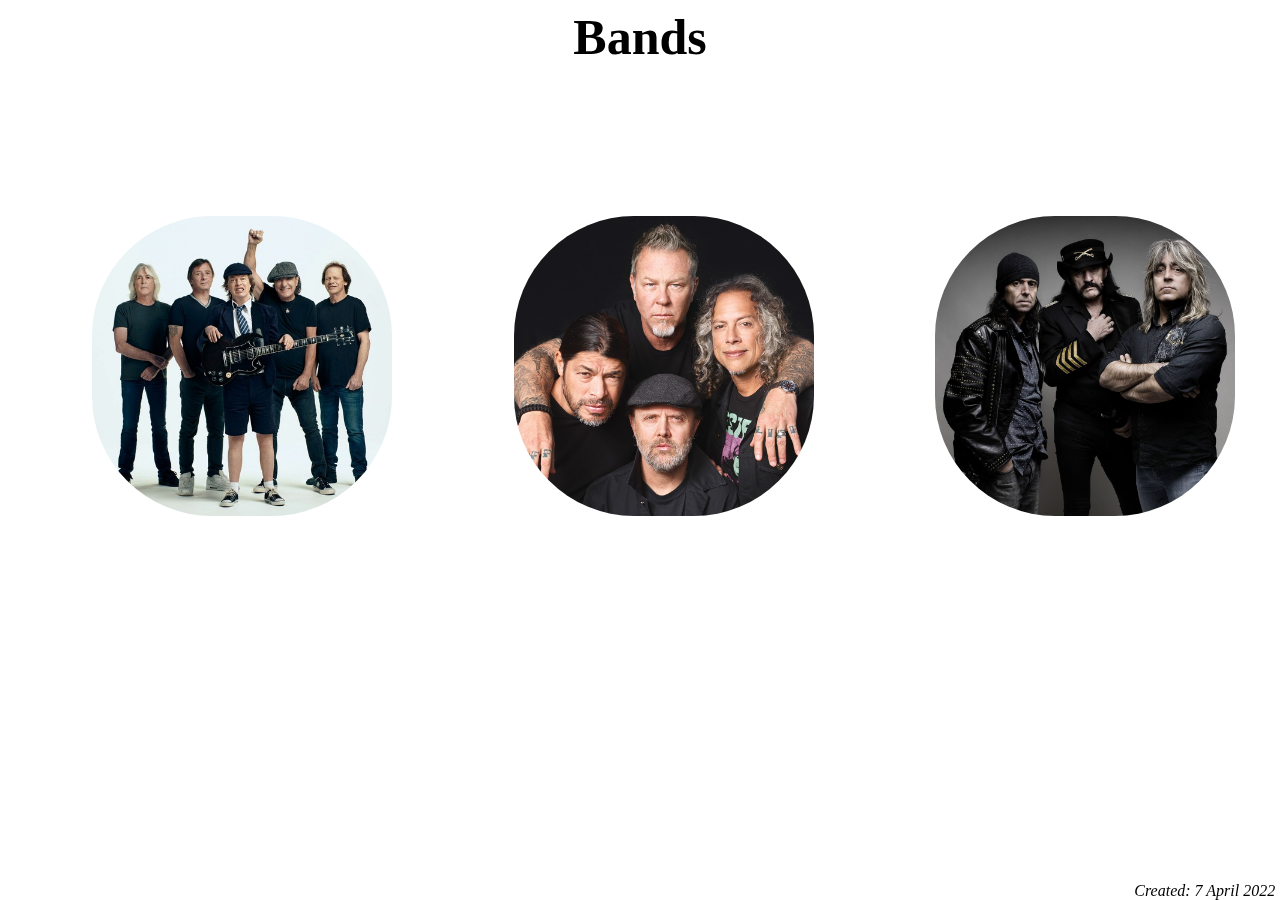
<file: index.html>
<!DOCTYPE html>
<html>
  <head>
    <link rel="stylesheet" href="./styles/index_style.css" />
    <title>Bands</title>
  </head>
  <body>
    <div id="title">Bands</div>

    <div id="avatars">
      <div class="column">
        <div class="container">
          <img
            src="./index_pictures/acdc/acdc-profile.jpg"
            alt="Avatar"
            class="image"
          />
          <div class="logo">
            <a href="./acdc/acdc.html"
              ><img
                class="logo-image"
                src="./index_pictures/acdc/acdc-logo.png"
            /></a>
          </div>
        </div>
      </div>

      <div class="column">
        <div class="container">
          <img
            src="./index_pictures/metallica/metallica-profile.jpg"
            alt="Avatar"
            class="image"
          />
          <div class="logo">
            <a href="./metallica/metallica.html"
              ><img
                class="logo-image"
                src="./index_pictures/metallica/metallica-logo.png"
            /></a>
          </div>
        </div>
      </div>

      <div class="column">
        <div class="container">
          <img
            src="./index_pictures/motorhead/motorhead-profile.jpg"
            alt="Avatar"
            class="image"
          />
          <div class="logo">
            <a href="./motorhead/motorhead.html"
              ><img
                class="logo-image"
                src="./index_pictures/motorhead/motorhead-logo.png"
            /></a>
          </div>
        </div>
      </div>
    </div>

    <div id="date"><i>Created: 7 April 2022</i></div>
  </body>
</html>
</file>
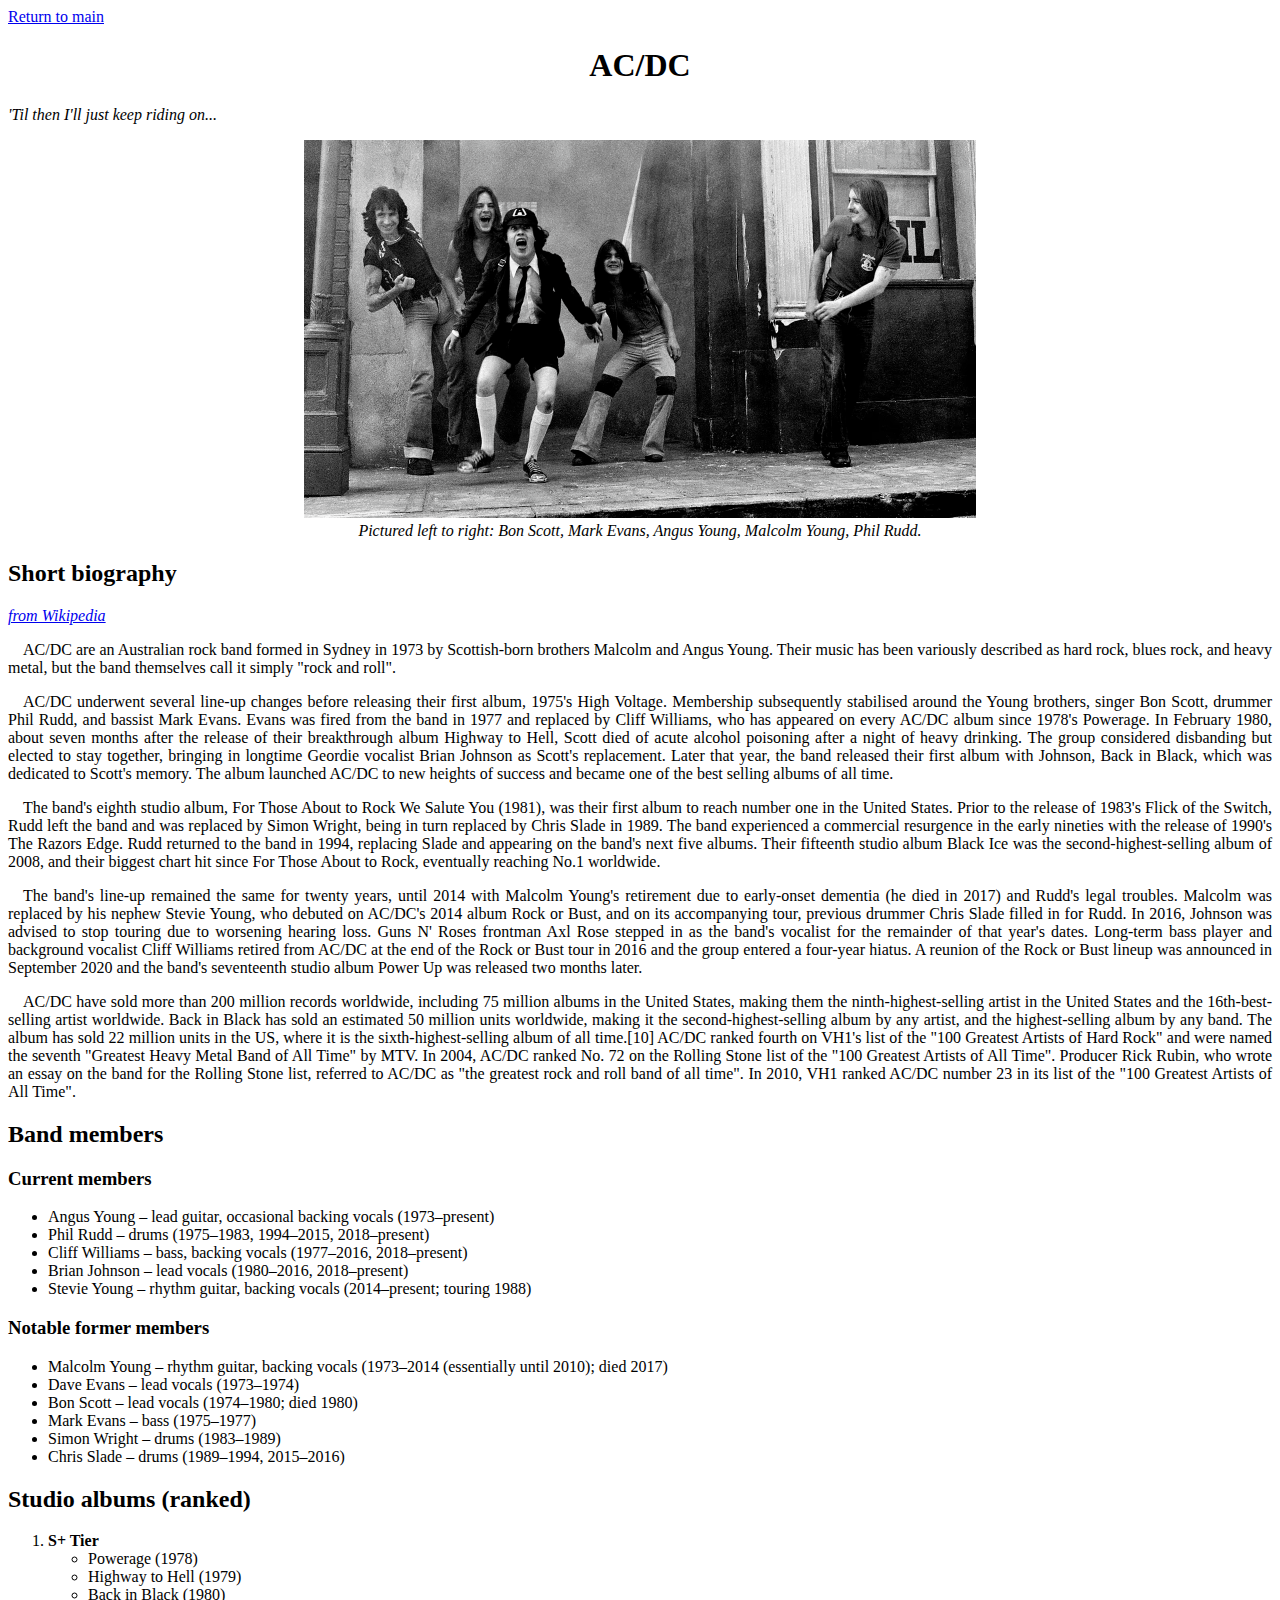
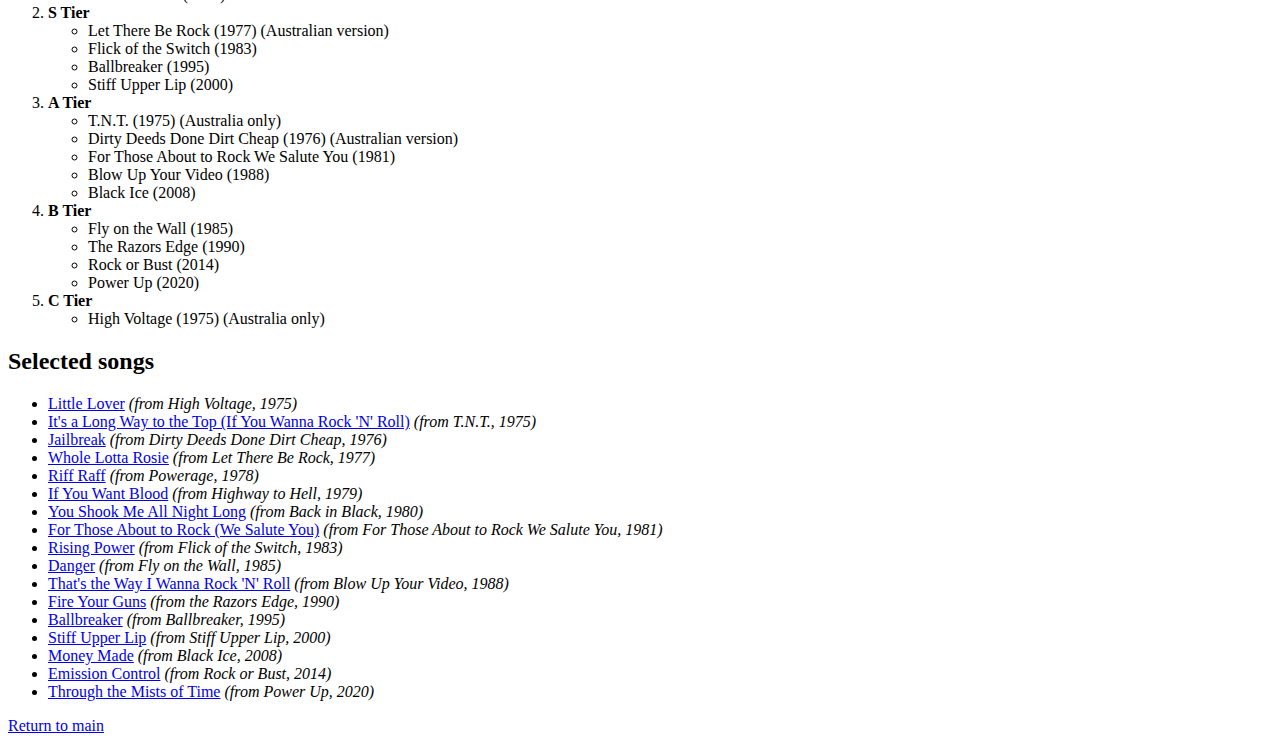
<file: acdc/acdc.html>
<!DOCTYPE html>
<html>
  <head>
    <link rel="stylesheet" href="../styles/bands_style.css" />
    <title>AC/DC</title>
  </head>

  <body>
    <a id="return" href="../index.html">Return to main</a>

    <h1>AC/DC</h1>

    <div id="quote"><i>'Til then I'll just keep riding on...</i></div>

    <div class="picture">
      <figure>
        <img src="acdc.png" width="672" height="378" />
        <figcaption>
          <i
            >Pictured left to right: Bon Scott, Mark Evans, Angus Young, Malcolm
            Young, Phil Rudd.</i
          >
        </figcaption>
      </figure>
    </div>

    <h2>Short biography</h2>
    <a href="https://en.wikipedia.org/wiki/AC/DC"><i>from Wikipedia</i></a>

    <p>
      AC/DC are an Australian rock band formed in Sydney in 1973 by
      Scottish-born brothers Malcolm and Angus Young. Their music has been
      variously described as hard rock, blues rock, and heavy metal, but the
      band themselves call it simply "rock and roll".
    </p>

    <p>
      AC/DC underwent several line-up changes before releasing their first
      album, 1975's High Voltage. Membership subsequently stabilised around the
      Young brothers, singer Bon Scott, drummer Phil Rudd, and bassist Mark
      Evans. Evans was fired from the band in 1977 and replaced by Cliff
      Williams, who has appeared on every AC/DC album since 1978's Powerage. In
      February 1980, about seven months after the release of their breakthrough
      album Highway to Hell, Scott died of acute alcohol poisoning after a night
      of heavy drinking. The group considered disbanding but elected to stay
      together, bringing in longtime Geordie vocalist Brian Johnson as Scott's
      replacement. Later that year, the band released their first album with
      Johnson, Back in Black, which was dedicated to Scott's memory. The album
      launched AC/DC to new heights of success and became one of the best
      selling albums of all time.
    </p>

    <p>
      The band's eighth studio album, For Those About to Rock We Salute You
      (1981), was their first album to reach number one in the United States.
      Prior to the release of 1983's Flick of the Switch, Rudd left the band and
      was replaced by Simon Wright, being in turn replaced by Chris Slade in
      1989. The band experienced a commercial resurgence in the early nineties
      with the release of 1990's The Razors Edge. Rudd returned to the band in
      1994, replacing Slade and appearing on the band's next five albums. Their
      fifteenth studio album Black Ice was the second-highest-selling album of
      2008, and their biggest chart hit since For Those About to Rock,
      eventually reaching No.1 worldwide.
    </p>

    <p>
      The band's line-up remained the same for twenty years, until 2014 with
      Malcolm Young's retirement due to early-onset dementia (he died in 2017)
      and Rudd's legal troubles. Malcolm was replaced by his nephew Stevie
      Young, who debuted on AC/DC's 2014 album Rock or Bust, and on its
      accompanying tour, previous drummer Chris Slade filled in for Rudd. In
      2016, Johnson was advised to stop touring due to worsening hearing loss.
      Guns N' Roses frontman Axl Rose stepped in as the band's vocalist for the
      remainder of that year's dates. Long-term bass player and background
      vocalist Cliff Williams retired from AC/DC at the end of the Rock or Bust
      tour in 2016 and the group entered a four-year hiatus. A reunion of the
      Rock or Bust lineup was announced in September 2020 and the band's
      seventeenth studio album Power Up was released two months later.
    </p>

    <p>
      AC/DC have sold more than 200 million records worldwide, including 75
      million albums in the United States, making them the ninth-highest-selling
      artist in the United States and the 16th-best-selling artist worldwide.
      Back in Black has sold an estimated 50 million units worldwide, making it
      the second-highest-selling album by any artist, and the highest-selling
      album by any band. The album has sold 22 million units in the US, where it
      is the sixth-highest-selling album of all time.[10] AC/DC ranked fourth on
      VH1's list of the "100 Greatest Artists of Hard Rock" and were named the
      seventh "Greatest Heavy Metal Band of All Time" by MTV. In 2004, AC/DC
      ranked No. 72 on the Rolling Stone list of the "100 Greatest Artists of
      All Time". Producer Rick Rubin, who wrote an essay on the band for the
      Rolling Stone list, referred to AC/DC as "the greatest rock and roll band
      of all time". In 2010, VH1 ranked AC/DC number 23 in its list of the "100
      Greatest Artists of All Time".
    </p>

    <h2>Band members</h2>

    <h3>Current members</h3>
    <ul>
      <li>
        Angus Young – lead guitar, occasional backing vocals (1973–present)
      </li>
      <li>Phil Rudd – drums (1975–1983, 1994–2015, 2018–present)</li>
      <li>Cliff Williams – bass, backing vocals (1977–2016, 2018–present)</li>
      <li>Brian Johnson – lead vocals (1980–2016, 2018–present)</li>
      <li>
        Stevie Young – rhythm guitar, backing vocals (2014–present; touring
        1988)
      </li>
    </ul>

    <h3>Notable former members</h3>
    <ul>
      <li>
        Malcolm Young – rhythm guitar, backing vocals (1973–2014 (essentially
        until 2010); died 2017)
      </li>
      <li>Dave Evans – lead vocals (1973–1974)</li>
      <li>Bon Scott – lead vocals (1974–1980; died 1980)</li>
      <li>Mark Evans – bass (1975–1977)</li>
      <li>Simon Wright – drums (1983–1989)</li>
      <li>Chris Slade – drums (1989–1994, 2015–2016)</li>
    </ul>

    <h2>Studio albums (ranked)</h2>

    <ol>
      <li><b>S+ Tier</b></li>
      <ul>
        <li>Powerage (1978)</li>
        <li>Highway to Hell (1979)</li>
        <li>Back in Black (1980)</li>
      </ul>

      <li><b>S Tier</b></li>
      <ul>
        <li>Let There Be Rock (1977) (Australian version)</li>
        <li>Flick of the Switch (1983)</li>
        <li>Ballbreaker (1995)</li>
        <li>Stiff Upper Lip (2000)</li>
      </ul>

      <li><b>A Tier</b></li>
      <ul>
        <li>T.N.T. (1975) (Australia only)</li>
        <li>Dirty Deeds Done Dirt Cheap (1976) (Australian version)</li>
        <li>For Those About to Rock We Salute You (1981)</li>
        <li>Blow Up Your Video (1988)</li>
        <li>Black Ice (2008)</li>
      </ul>

      <li><b>B Tier</b></li>
      <ul>
        <li>Fly on the Wall (1985)</li>
        <li>The Razors Edge (1990)</li>
        <li>Rock or Bust (2014)</li>
        <li>Power Up (2020)</li>
      </ul>

      <li><b>C Tier</b></li>
      <ul>
        <li>High Voltage (1975) (Australia only)</li>
      </ul>
    </ol>

    <h2>Selected songs</h2>

    <ul>
      <li>
        <a href="https://www.youtube.com/watch?v=QzFZpRaWLO4">Little Lover</a>
        <i>(from High Voltage, 1975)</i>
      </li>
      <li>
        <a href="https://www.youtube.com/watch?v=-sUXMzkh-jI"
          >It's a Long Way to the Top (If You Wanna Rock 'N' Roll)</a
        >
        <i>(from T.N.T., 1975)</i>
      </li>
      <li>
        <a href="https://www.youtube.com/watch?v=g8xScxmekQk">Jailbreak</a>
        <i>(from Dirty Deeds Done Dirt Cheap, 1976)</i>
      </li>
      <li>
        <a href="https://www.youtube.com/watch?v=LJakepFG-Mw"
          >Whole Lotta Rosie</a
        >
        <i>(from Let There Be Rock, 1977)</i>
      </li>
      <li>
        <a href="https://www.youtube.com/watch?v=ErXbMB9R5-0">Riff Raff</a>
        <i>(from Powerage, 1978)</i>
      </li>
      <li>
        <a href="https://www.youtube.com/watch?v=6EWqTym2cQU"
          >If You Want Blood</a
        >
        <i>(from Highway to Hell, 1979)</i>
      </li>
      <li>
        <a href="https://www.youtube.com/watch?v=Lo2qQmj0_h4"
          >You Shook Me All Night Long</a
        >
        <i>(from Back in Black, 1980)</i>
      </li>
      <li>
        <a href="https://www.youtube.com/watch?v=8fPf6L0XNvM"
          >For Those About to Rock (We Salute You)</a
        >
        <i>(from For Those About to Rock We Salute You, 1981)</i>
      </li>
      <li>
        <a href="https://www.youtube.com/watch?v=jr7r-mjVgfg">Rising Power</a>
        <i>(from Flick of the Switch, 1983)</i>
      </li>
      <li>
        <a href="https://www.youtube.com/watch?v=Ckk_-Si0bvQ">Danger</a>
        <i>(from Fly on the Wall, 1985)</i>
      </li>
      <li>
        <a href="https://www.youtube.com/watch?v=3zy2pBoTuOQ"
          >That's the Way I Wanna Rock 'N' Roll</a
        >
        <i>(from Blow Up Your Video, 1988)</i>
      </li>
      <li>
        <a href="https://www.youtube.com/watch?v=BuSHlWVjDIM">Fire Your Guns</a>
        <i>(from the Razors Edge, 1990)</i>
      </li>
      <li>
        <a href="https://www.youtube.com/watch?v=YPG5ASujyZg">Ballbreaker</a>
        <i>(from Ballbreaker, 1995)</i>
      </li>
      <li>
        <a href="https://www.youtube.com/watch?v=S2Z8WIlaPH4"
          >Stiff Upper Lip</a
        >
        <i>(from Stiff Upper Lip, 2000)</i>
      </li>
      <li>
        <a href="https://www.youtube.com/watch?v=yV2fXZjnRv0">Money Made</a>
        <i>(from Black Ice, 2008)</i>
      </li>
      <li>
        <a href="https://www.youtube.com/watch?v=0j6JA3CS6cM"
          >Emission Control</a
        >
        <i>(from Rock or Bust, 2014)</i>
      </li>
      <li>
        <a href="https://www.youtube.com/watch?v=l7-bIFDMSFA"
          >Through the Mists of Time</a
        >
        <i>(from Power Up, 2020)</i>
      </li>
    </ul>

    <a id="return" href="../index.html">Return to main</a>
  </body>
</html>
</file>
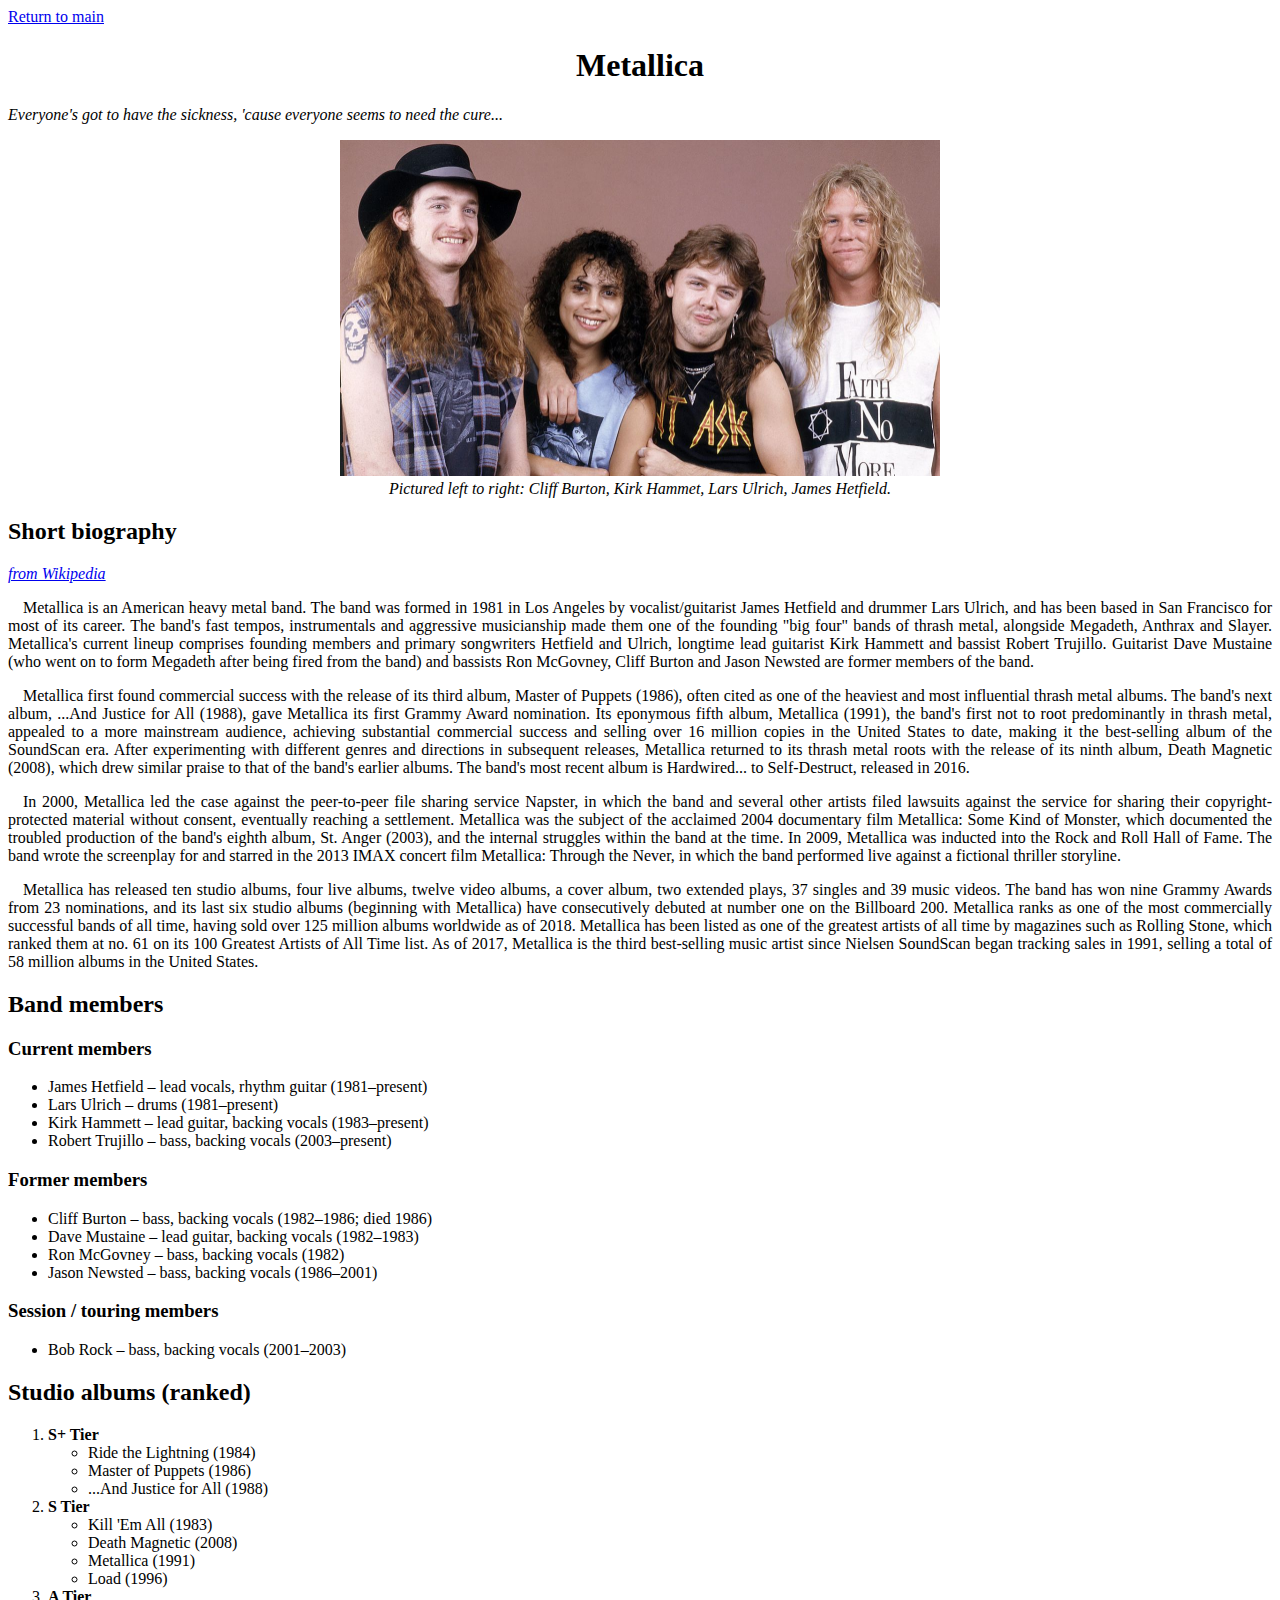
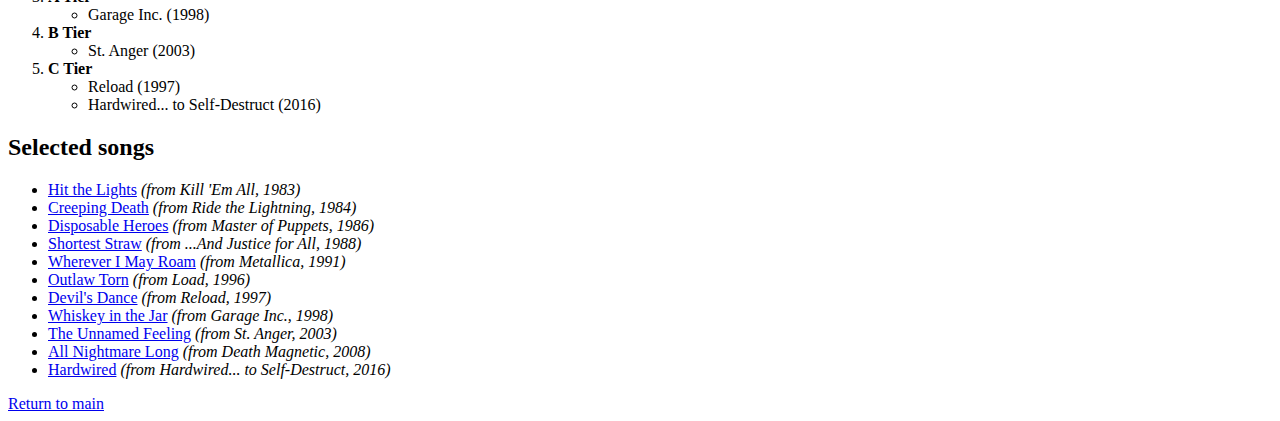
<file: metallica/metallica.html>
<!DOCTYPE html>
<html>
  <head>
    <link rel="stylesheet" href="../styles/bands_style.css" />
    <title>Metallica</title>
  </head>
  <body>
    <a id="return" href="../index.html">Return to main</a>

    <h1>Metallica</h1>

    <div>
      <i
        >Everyone's got to have the sickness, 'cause everyone seems to need the
        cure...</i
      >
    </div>

    <div class="picture">
      <figure>
        <img src="metallica.jpg" width="600" height="336" />
        <figcaption>
          <i
            >Pictured left to right: Cliff Burton, Kirk Hammet, Lars Ulrich,
            James Hetfield.</i
          >
        </figcaption>
      </figure>
    </div>

    <h2>Short biography</h2>
    <a href="https://en.wikipedia.org/wiki/Metallica"><i>from Wikipedia</i></a>

    <p>
      Metallica is an American heavy metal band. The band was formed in 1981 in
      Los Angeles by vocalist/guitarist James Hetfield and drummer Lars Ulrich,
      and has been based in San Francisco for most of its career. The band's
      fast tempos, instrumentals and aggressive musicianship made them one of
      the founding "big four" bands of thrash metal, alongside Megadeth, Anthrax
      and Slayer. Metallica's current lineup comprises founding members and
      primary songwriters Hetfield and Ulrich, longtime lead guitarist Kirk
      Hammett and bassist Robert Trujillo. Guitarist Dave Mustaine (who went on
      to form Megadeth after being fired from the band) and bassists Ron
      McGovney, Cliff Burton and Jason Newsted are former members of the band.
    </p>

    <p>
      Metallica first found commercial success with the release of its third
      album, Master of Puppets (1986), often cited as one of the heaviest and
      most influential thrash metal albums. The band's next album, ...And
      Justice for All (1988), gave Metallica its first Grammy Award nomination.
      Its eponymous fifth album, Metallica (1991), the band's first not to root
      predominantly in thrash metal, appealed to a more mainstream audience,
      achieving substantial commercial success and selling over 16 million
      copies in the United States to date, making it the best-selling album of
      the SoundScan era. After experimenting with different genres and
      directions in subsequent releases, Metallica returned to its thrash metal
      roots with the release of its ninth album, Death Magnetic (2008), which
      drew similar praise to that of the band's earlier albums. The band's most
      recent album is Hardwired... to Self-Destruct, released in 2016.
    </p>

    <p>
      In 2000, Metallica led the case against the peer-to-peer file sharing
      service Napster, in which the band and several other artists filed
      lawsuits against the service for sharing their copyright-protected
      material without consent, eventually reaching a settlement. Metallica was
      the subject of the acclaimed 2004 documentary film Metallica: Some Kind of
      Monster, which documented the troubled production of the band's eighth
      album, St. Anger (2003), and the internal struggles within the band at the
      time. In 2009, Metallica was inducted into the Rock and Roll Hall of Fame.
      The band wrote the screenplay for and starred in the 2013 IMAX concert
      film Metallica: Through the Never, in which the band performed live
      against a fictional thriller storyline.
    </p>

    <p>
      Metallica has released ten studio albums, four live albums, twelve video
      albums, a cover album, two extended plays, 37 singles and 39 music videos.
      The band has won nine Grammy Awards from 23 nominations, and its last six
      studio albums (beginning with Metallica) have consecutively debuted at
      number one on the Billboard 200. Metallica ranks as one of the most
      commercially successful bands of all time, having sold over 125 million
      albums worldwide as of 2018. Metallica has been listed as one of the
      greatest artists of all time by magazines such as Rolling Stone, which
      ranked them at no. 61 on its 100 Greatest Artists of All Time list. As of
      2017, Metallica is the third best-selling music artist since Nielsen
      SoundScan began tracking sales in 1991, selling a total of 58 million
      albums in the United States.
    </p>

    <h2>Band members</h2>

    <h3>Current members</h3>
    <ul>
      <li>James Hetfield – lead vocals, rhythm guitar (1981–present)</li>
      <li>Lars Ulrich – drums (1981–present)</li>
      <li>Kirk Hammett – lead guitar, backing vocals (1983–present)</li>
      <li>Robert Trujillo – bass, backing vocals (2003–present)</li>
    </ul>

    <h3>Former members</h3>
    <ul>
      <li>Cliff Burton – bass, backing vocals (1982–1986; died 1986)</li>
      <li>Dave Mustaine – lead guitar, backing vocals (1982–1983)</li>
      <li>Ron McGovney – bass, backing vocals (1982)</li>
      <li>Jason Newsted – bass, backing vocals (1986–2001)</li>
    </ul>

    <h3>Session / touring members</h3>
    <ul>
      <li>Bob Rock – bass, backing vocals (2001–2003)</li>
    </ul>

    <h2>Studio albums (ranked)</h2>

    <ol>
      <li><b>S+ Tier</b></li>
      <ul>
        <li>Ride the Lightning (1984)</li>
        <li>Master of Puppets (1986)</li>
        <li>...And Justice for All (1988)</li>
      </ul>

      <li><b>S Tier</b></li>
      <ul>
        <li>Kill 'Em All (1983)</li>
        <li>Death Magnetic (2008)</li>
        <li>Metallica (1991)</li>
        <li>Load (1996)</li>
      </ul>

      <li><b>A Tier</b></li>
      <ul>
        <li>Garage Inc. (1998)</li>
      </ul>

      <li><b>B Tier</b></li>
      <ul>
        <li>St. Anger (2003)</li>
      </ul>

      <li><b>C Tier</b></li>
      <ul>
        <li>Reload (1997)</li>
        <li>Hardwired... to Self-Destruct (2016)</li>
      </ul>
    </ol>

    <h2>Selected songs</h2>
    <ul>
      <li>
        <a href="https://www.youtube.com/watch?v=A-uMpgdieNg">Hit the Lights</a>
        <i>(from Kill 'Em All, 1983)</i>
      </li>
      <li>
        <a href="https://www.youtube.com/watch?v=iYh9Lyvr0P8">Creeping Death</a>
        <i>(from Ride the Lightning, 1984)</i>
      </li>
      <li>
        <a href="https://www.youtube.com/watch?v=jtNrx1c3Xh8"
          >Disposable Heroes</a
        >
        <i>(from Master of Puppets, 1986)</i>
      </li>
      <li>
        <a href="https://www.youtube.com/watch?v=7pe14e1aJvo">Shortest Straw</a>
        <i>(from ...And Justice for All, 1988)</i>
      </li>
      <li>
        <a href="https://www.youtube.com/watch?v=cwPg8gJq_Kw"
          >Wherever I May Roam</a
        >
        <i>(from Metallica, 1991)</i>
      </li>
      <li>
        <a href="https://www.youtube.com/watch?v=8iqxfDl1j6I">Outlaw Torn</a>
        <i>(from Load, 1996)</i>
      </li>
      <li>
        <a href="https://www.youtube.com/watch?v=BUxJNJA4dDI">Devil's Dance</a>
        <i>(from Reload, 1997)</i>
      </li>
      <li>
        <a href="https://www.youtube.com/watch?v=9MNdOCQYOL8"
          >Whiskey in the Jar</a
        >
        <i>(from Garage Inc., 1998)</i>
      </li>
      <li>
        <a href="https://www.youtube.com/watch?v=1CVpJFCYzi0"
          >The Unnamed Feeling</a
        >
        <i>(from St. Anger, 2003)</i>
      </li>
      <li>
        <a href="https://www.youtube.com/watch?v=EFqjDXy9s5A"
          >All Nightmare Long</a
        >
        <i>(from Death Magnetic, 2008)</i>
      </li>
      <li>
        <a href="https://www.youtube.com/watch?v=uhBHL3v4d3I">Hardwired</a>
        <i>(from Hardwired... to Self-Destruct, 2016)</i>
      </li>
    </ul>

    <a id="return" href="../index.html">Return to main</a>
  </body>
</html>
</file>
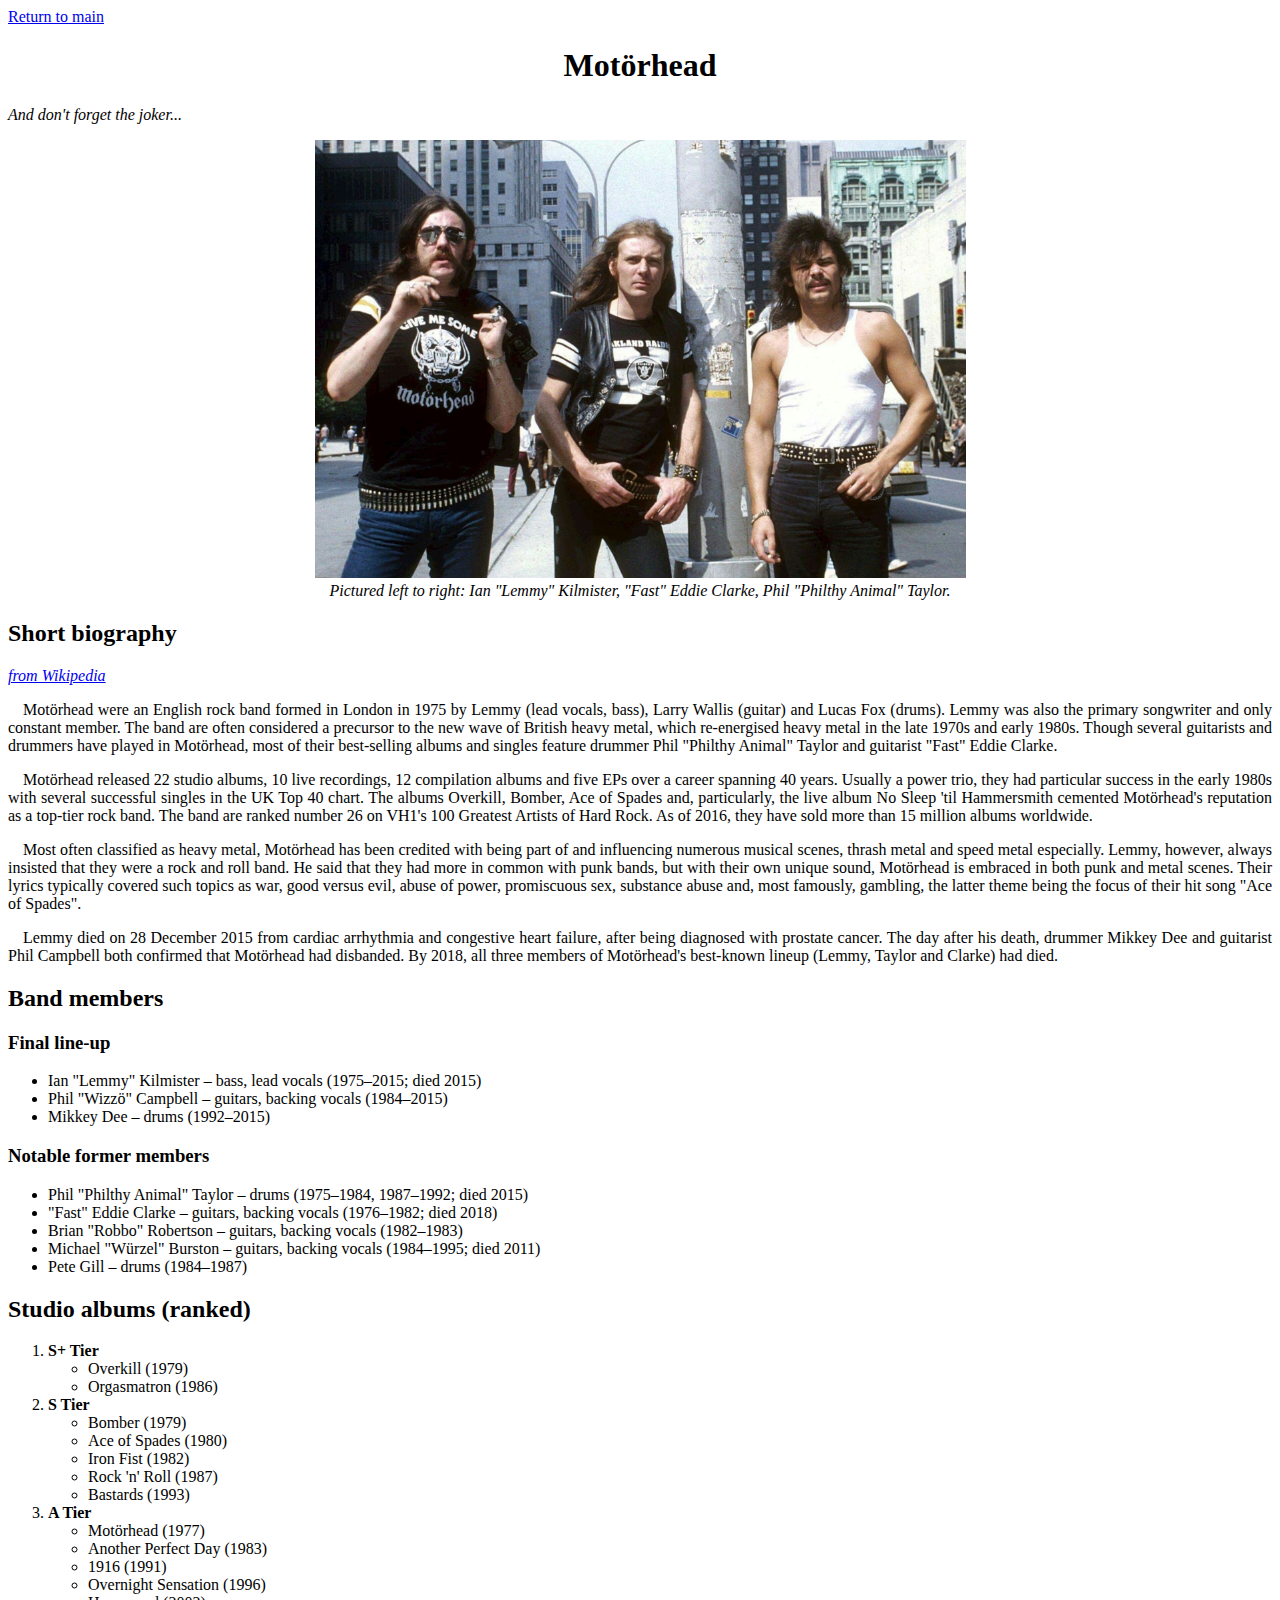
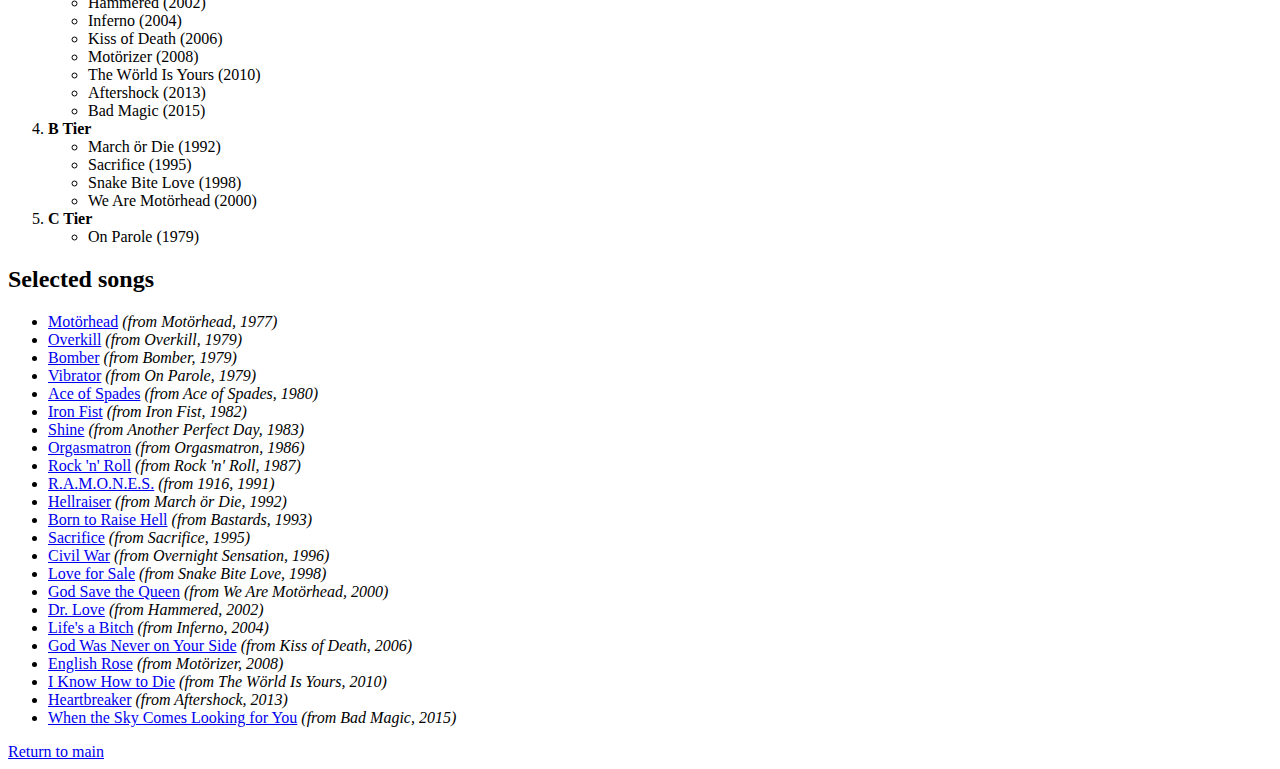
<file: motorhead/motorhead.html>
<!DOCTYPE html>
<html>
  <head>
    <link rel="stylesheet" href="../styles/bands_style.css" />
    <title>Motörhead</title>
  </head>
  <body>
    <a id="return" href="../index.html">Return to main</a>

    <h1>Motörhead</h1>

    <div>
      <i>And don't forget the joker...</i>
    </div>

    <div class="picture">
      <figure>
        <img src="motorhead.jpg" width="651" height="438" />
        <figcaption>
          <i
            >Pictured left to right: Ian "Lemmy" Kilmister, "Fast" Eddie Clarke,
            Phil "Philthy Animal" Taylor.</i
          >
        </figcaption>
      </figure>
    </div>

    <h2>Short biography</h2>
    <a href="https://en.wikipedia.org/wiki/Motörhead"><i>from Wikipedia</i></a>

    <p>
      Motörhead were an English rock band formed in London in 1975 by Lemmy
      (lead vocals, bass), Larry Wallis (guitar) and Lucas Fox (drums). Lemmy
      was also the primary songwriter and only constant member. The band are
      often considered a precursor to the new wave of British heavy metal, which
      re-energised heavy metal in the late 1970s and early 1980s. Though several
      guitarists and drummers have played in Motörhead, most of their
      best-selling albums and singles feature drummer Phil "Philthy Animal"
      Taylor and guitarist "Fast" Eddie Clarke.
    </p>

    <p>
      Motörhead released 22 studio albums, 10 live recordings, 12 compilation
      albums and five EPs over a career spanning 40 years. Usually a power trio,
      they had particular success in the early 1980s with several successful
      singles in the UK Top 40 chart. The albums Overkill, Bomber, Ace of Spades
      and, particularly, the live album No Sleep 'til Hammersmith cemented
      Motörhead's reputation as a top-tier rock band. The band are ranked number
      26 on VH1's 100 Greatest Artists of Hard Rock. As of 2016, they have sold
      more than 15 million albums worldwide.
    </p>

    <p>
      Most often classified as heavy metal, Motörhead has been credited with
      being part of and influencing numerous musical scenes, thrash metal and
      speed metal especially. Lemmy, however, always insisted that they were a
      rock and roll band. He said that they had more in common with punk bands,
      but with their own unique sound, Motörhead is embraced in both punk and
      metal scenes. Their lyrics typically covered such topics as war, good
      versus evil, abuse of power, promiscuous sex, substance abuse and, most
      famously, gambling, the latter theme being the focus of their hit song
      "Ace of Spades".
    </p>

    <p>
      Lemmy died on 28 December 2015 from cardiac arrhythmia and congestive
      heart failure, after being diagnosed with prostate cancer. The day after
      his death, drummer Mikkey Dee and guitarist Phil Campbell both confirmed
      that Motörhead had disbanded. By 2018, all three members of Motörhead's
      best-known lineup (Lemmy, Taylor and Clarke) had died.
    </p>

    <h2>Band members</h2>

    <h3>Final line-up</h3>
    <ul>
      <li>Ian "Lemmy" Kilmister – bass, lead vocals (1975–2015; died 2015)</li>
      <li>Phil "Wizzö" Campbell – guitars, backing vocals (1984–2015)</li>
      <li>Mikkey Dee – drums (1992–2015)</li>
    </ul>

    <h3>Notable former members</h3>
    <ul>
      <li>
        Phil "Philthy Animal" Taylor – drums (1975–1984, 1987–1992; died 2015)
      </li>
      <li>
        "Fast" Eddie Clarke – guitars, backing vocals (1976–1982; died 2018)
      </li>
      <li>Brian "Robbo" Robertson – guitars, backing vocals (1982–1983)</li>
      <li>
        Michael "Würzel" Burston – guitars, backing vocals (1984–1995; died
        2011)
      </li>
      <li>Pete Gill – drums (1984–1987)</li>
    </ul>

    <h2>Studio albums (ranked)</h2>

    <ol>
      <li><b>S+ Tier</b></li>
      <ul>
        <li>Overkill (1979)</li>
        <li>Orgasmatron (1986)</li>
      </ul>

      <li><b>S Tier</b></li>
      <ul>
        <li>Bomber (1979)</li>
        <li>Ace of Spades (1980)</li>
        <li>Iron Fist (1982)</li>
        <li>Rock 'n' Roll (1987)</li>
        <li>Bastards (1993)</li>
      </ul>

      <li><b>A Tier</b></li>
      <ul>
        <li>Motörhead (1977)</li>
        <li>Another Perfect Day (1983)</li>
        <li>1916 (1991)</li>
        <li>Overnight Sensation (1996)</li>
        <li>Hammered (2002)</li>
        <li>Inferno (2004)</li>
        <li>Kiss of Death (2006)</li>
        <li>Motörizer (2008)</li>
        <li>The Wörld Is Yours (2010)</li>
        <li>Aftershock (2013)</li>
        <li>Bad Magic (2015)</li>
      </ul>

      <li><b>B Tier</b></li>
      <ul>
        <li>March ör Die (1992)</li>
        <li>Sacrifice (1995)</li>
        <li>Snake Bite Love (1998)</li>
        <li>We Are Motörhead (2000)</li>
      </ul>

      <li><b>C Tier</b></li>
      <ul>
        <li>On Parole (1979)</li>
      </ul>
    </ol>

    <h2>Selected songs</h2>
    <ul>
      <li>
        <a href="https://www.youtube.com/watch?v=q5jBsJkIkFo">Motörhead</a>
        <i>(from Motörhead, 1977)</i>
      </li>
      <li>
        <a href="https://www.youtube.com/watch?v=MlzTET_8SQg">Overkill</a>
        <i>(from Overkill, 1979)</i>
      </li>
      <li>
        <a href="https://www.youtube.com/watch?v=eVxt7zM1BrU">Bomber</a>
        <i>(from Bomber, 1979)</i>
      </li>
      <li>
        <a href="https://www.youtube.com/watch?v=muMZ5zYrTgc">Vibrator</a>
        <i>(from On Parole, 1979)</i>
      </li>
      <li>
        <a href="https://www.youtube.com/watch?v=3mbvWn1EY6g">Ace of Spades</a>
        <i>(from Ace of Spades, 1980)</i>
      </li>
      <li>
        <a href="https://www.youtube.com/watch?v=2m3s3ahr9NI">Iron Fist</a>
        <i>(from Iron Fist, 1982)</i>
      </li>
      <li>
        <a href="https://www.youtube.com/watch?v=hJt46HItb0w">Shine</a>
        <i>(from Another Perfect Day, 1983)</i>
      </li>
      <li>
        <a href="https://www.youtube.com/watch?v=yIonRQFpKN4">Orgasmatron</a>
        <i>(from Orgasmatron, 1986)</i>
      </li>
      <li>
        <a href="https://www.youtube.com/watch?v=T9ndbPUSYDQ">Rock 'n' Roll</a>
        <i>(from Rock 'n' Roll, 1987)</i>
      </li>
      <li>
        <a href="https://www.youtube.com/watch?v=zHc6x01QCKk">R.A.M.O.N.E.S.</a>
        <i>(from 1916, 1991)</i>
      </li>
      <li>
        <a href="https://www.youtube.com/watch?v=1M4FG1UXH5w">Hellraiser</a>
        <i>(from March ör Die, 1992)</i>
      </li>
      <li>
        <a href="https://www.youtube.com/watch?v=lFbnQQ6t98Q"
          >Born to Raise Hell</a
        >
        <i>(from Bastards, 1993)</i>
      </li>
      <li>
        <a href="https://www.youtube.com/watch?v=T2CoNvyJNR0">Sacrifice</a>
        <i>(from Sacrifice, 1995)</i>
      </li>
      <li>
        <a href="https://www.youtube.com/watch?v=VkmKoppsh5s">Civil War</a>
        <i>(from Overnight Sensation, 1996)</i>
      </li>
      <li>
        <a href="https://www.youtube.com/watch?v=E4FR8wDSCVg">Love for Sale</a>
        <i>(from Snake Bite Love, 1998)</i>
      </li>
      <li>
        <a href="https://www.youtube.com/watch?v=Qa1wdUkeuvE"
          >God Save the Queen</a
        >
        <i>(from We Are Motörhead, 2000)</i>
      </li>
      <li>
        <a href="https://www.youtube.com/watch?v=-o4in18pVVk">Dr. Love</a>
        <i>(from Hammered, 2002)</i>
      </li>
      <li>
        <a href="https://www.youtube.com/watch?v=vD0VJV6srao">Life's a Bitch</a>
        <i>(from Inferno, 2004)</i>
      </li>
      <li>
        <a href="https://www.youtube.com/watch?v=o1hSSuc42P8"
          >God Was Never on Your Side</a
        >
        <i>(from Kiss of Death, 2006)</i>
      </li>
      <li>
        <a href="https://www.youtube.com/watch?v=2TufDS8mhEk">English Rose</a>
        <i>(from Motörizer, 2008)</i>
      </li>
      <li>
        <a href="https://www.youtube.com/watch?v=I9y103DsYWg"
          >I Know How to Die</a
        >
        <i>(from The Wörld Is Yours, 2010)</i>
      </li>
      <li>
        <a href="https://www.youtube.com/watch?v=ypAC2bxarmQ">Heartbreaker</a>
        <i>(from Aftershock, 2013)</i>
      </li>
      <li>
        <a href="https://www.youtube.com/watch?v=q9qh0upjgs0"
          >When the Sky Comes Looking for You</a
        >
        <i>(from Bad Magic, 2015)</i>
      </li>
    </ul>

    <a id="return" href="../index.html">Return to main</a>
  </body>
</html>
</file>
<file: styles/index_style.css>
#title {
  font-size: 50px;
  text-align: center;
  font-weight: bold;
}

#date {
  position: fixed;
  bottom: 0;
  width: 99%;
  text-align: right;
}

#avatars {
  display: flex;
  align-items: center;
  justify-content: center;
  height: 600px;
}

.column {
  float: left;
  text-align: center;
  width: 33.33%;
}

.container {
  position: relative;
  width: 60%;
  margin-left: auto;
  margin-right: auto;
}

.image {
  opacity: 1;
  display: block;
  margin-left: auto;
  margin-right: auto;
  width: 300px;
  height: 300px;
  transition: 0.5s ease;
  border-radius: 40%;
  backface-visibility: hidden;
}

.logo {
  transition: 0.5s ease;
  opacity: 0;
  position: absolute;
  top: 50%;
  left: 50%;
  transform: translate(-50%, -50%);
  -ms-transform: translate(-50%, -50%);
}

.container:hover .image {
  opacity: 0.3;
}

.container:hover .logo {
  opacity: 1;
}

.logo-image {
  width: 100%;
  height: 100%;
}
</file>
<file: styles/bands_style.css>
h1 {
  text-align: center;
}

.picture {
  display: block;
  text-align: center;
}

figcaption {
  display: block;
}

p {
  text-align: justify;
  text-indent: 15px;
}

#return {
  font-size: 16px;
}
</file>
